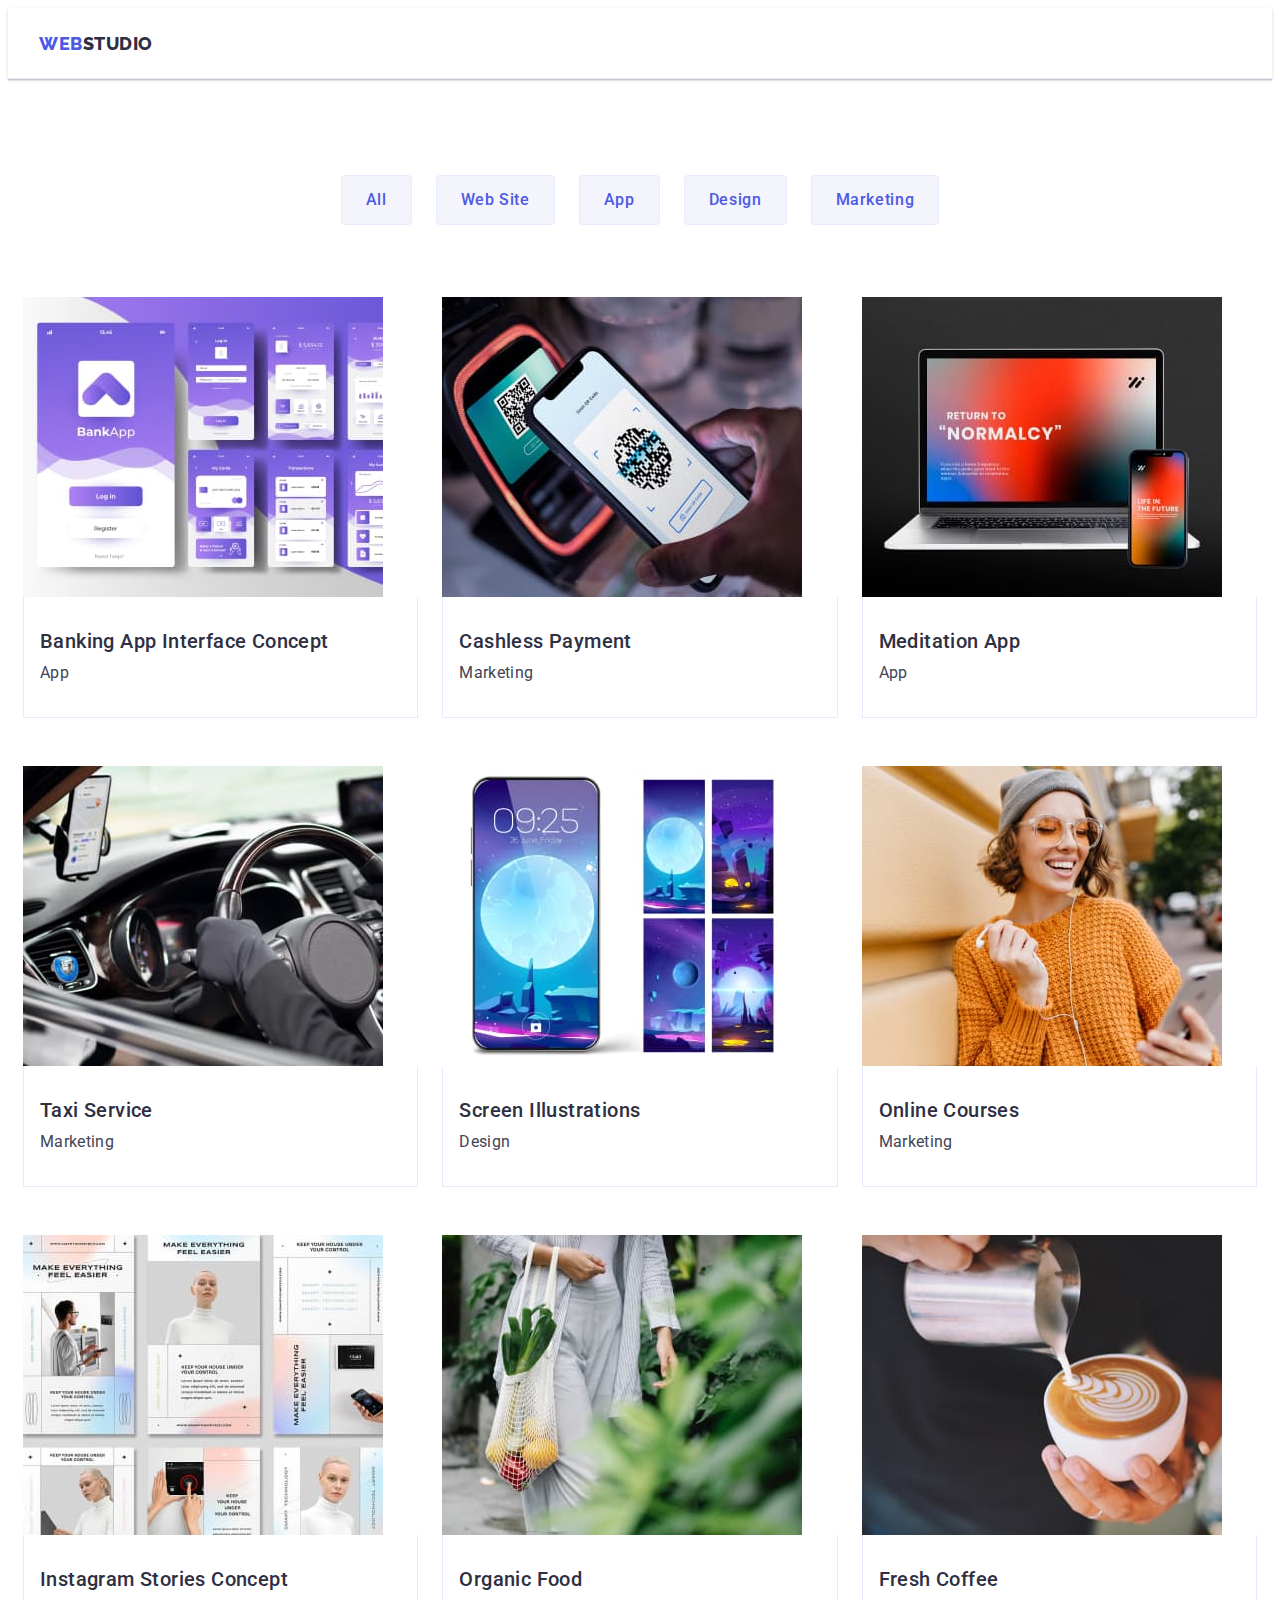
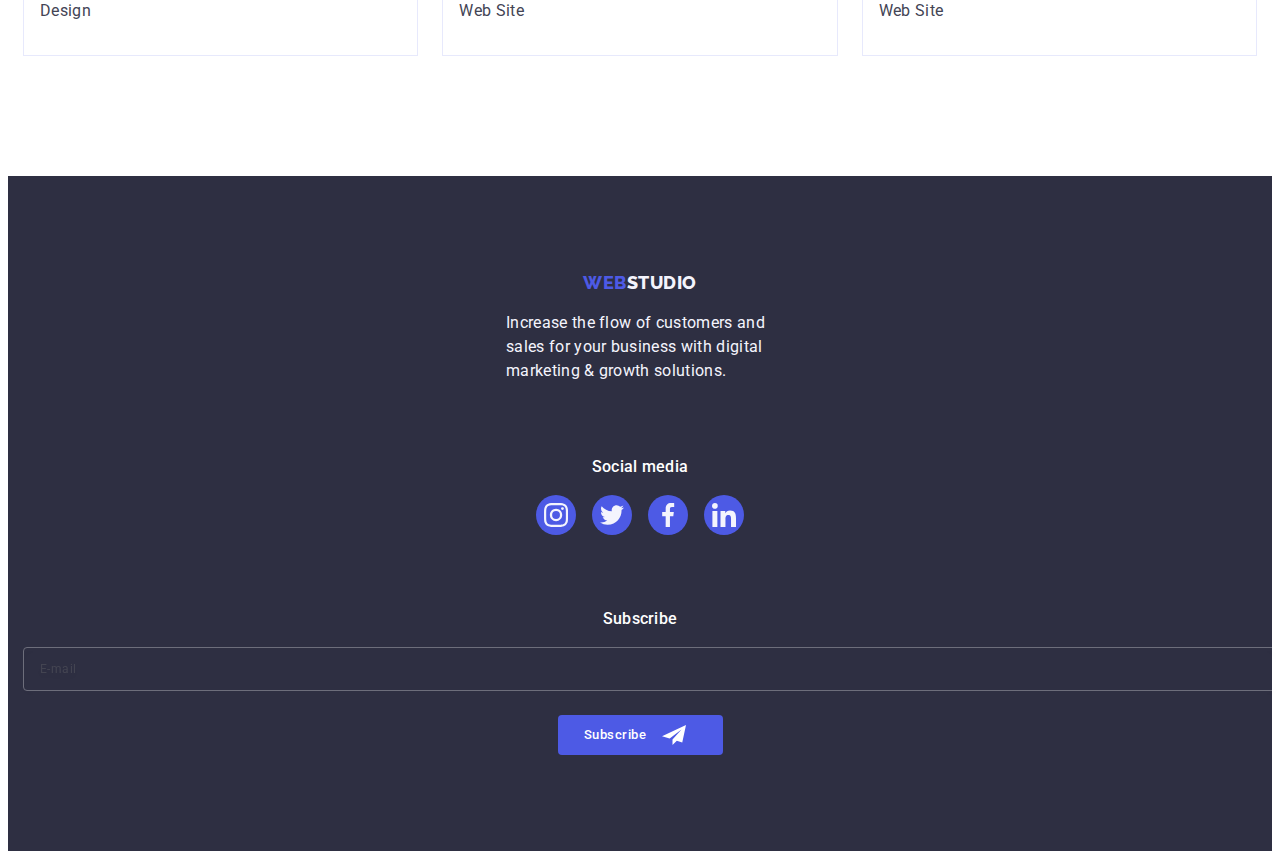
<file: portfolio.html>
<!DOCTYPE html>
<html lang="en">
  <head>
    <meta charset="UTF-8" />
    <meta http-equiv="X-UA-Compatible" content="IE=edge" />
    <meta name="viewport" content="width=device-width, initial-scale=1.0" />

    <link rel="preconnect" href="https://fonts.googleapis.com" />
    <link rel="preconnect" href="https://fonts.gstatic.com" crossorigin />
    <link
      href="https://fonts.googleapis.com/css2?family=Raleway:wght@800&family=Roboto:ital,wght@0,400;0,500;0,700;0,900;1,700&display=swap"
      rel="stylesheet"
    />
    <link
      rel="stylesheet"
      href="https://cdnjs.cloudflare.com/ajax/libs/modern-normalize/2.0.0/modern-normalize.min.css"
      integrity="sha512-4xo8blKMVCiXpTaLzQSLSw3KFOVPWhm/TRtuPVc4WG6kUgjH6J03IBuG7JZPkcWMxJ5huwaBpOpnwYElP/m6wg=="
      crossorigin="anonymous"
      referrerpolicy="no-referrer"
    />

    <link rel="stylesheet" href="./css/styles.css" />

    <title>Portfolio</title>
  </head>
  <body>
    <header class="head-conteiner">
      <div class="header container">
        <nav class="list header-nav">
          <a href="index.html" class="log link"
            >Web<span class="stud">Studio</span></a
          >

          <ul class="menu list">
            <li class="menu_head">
              <a href="./index.html" class="header-nav-list link">Studio</a>
            </li>
            <li class="menu_head">
              <a href="./portfolio.html" class="header-nav-list link nav-list-two">Portfolio</a
              >
            </li>
            <li class="menu_head">
              <a href="" class="header-nav-list link">Contacts</a>
            </li>
          </ul>
        </nav>

        <address class="address">
          <ul class="connect list">
            <li class="address-contakt">
              <a href="mailto:info@devstudio.com" class="contacts link"
                >info@devstudio.com</a
              >
            </li>
            <li>
              <a href="tel:+110001111111" class="contacts link"
                >+11 (000) 111-11-11</a
              >
            </li>
          </ul>
        </address>
      </div>
    </header>

    <main>
      <section class="portfolio">
        <div class="portfolio-content container">
          <h1 class="hero-title visually-hidden">What we have to you</h1>

          <ul class="list hero-list">
            <li><button type="button" class="btn-portfolio">All</button></li>
            <li><button type="button" class="btn-portfolio">Web Site</button></li>
            <li><button type="button" class="btn-portfolio">App</button></li>
            <li><button type="button" class="btn-portfolio">Design</button></li>
            <li><button type="button" class="btn-portfolio">Marketing</button></li>
          </ul>

          <ul class="list portfolio-list">
            <li class="portfolio-foto">
              <a href="" class="link portfolio-foto-link">
                <div class="portfolio-hover-conteiner">
                <img src="./images/banking.jpg" alt="banking" width="360" />
                <p class="portfolio-hover-text">
                  14 Stylish and User-Friendly App Design Concepts · Task Manager
                  App · Calorie Tracker App · Exotic Fruit Ecommerce App · Cloud
                  Storage App
                </p>
              </div>
                <div class="portfolio-text">
                  <h2 class="title-text">Banking App Interface Concept</h2>
                  <p class="list-filters-text">App</p>
                </div>
              </a>
            </li>

            <li class="portfolio-foto">
              <a href="" class="link portfolio-foto-link">
                <div class="portfolio-hover-conteiner">
                <img src="./images/cashless.jpg" alt="banking" width="360" />
                <p class="portfolio-hover-text">
                  14 Stylish and User-Friendly App Design Concepts · Task Manager
                  App · Calorie Tracker App · Exotic Fruit Ecommerce App · Cloud
                  Storage App
                </p>
              </div>
                <div class="portfolio-text">
                  <h2 class="title-text">Cashless Payment</h2>
                  <p class="list-filters-text">Marketing</p>
                </div>
              </a>
            </li>

            <li class="portfolio-foto">
              <a href="" class="link portfolio-foto-link">
                <div class="portfolio-hover-conteiner">
                <img src="./images/meditation.jpg" alt="banking" width="360" />
                <p class="portfolio-hover-text">
                  14 Stylish and User-Friendly App Design Concepts · Task Manager
                  App · Calorie Tracker App · Exotic Fruit Ecommerce App · Cloud
                  Storage App
                </p>
              </div>
                <div class="portfolio-text">
                  <h2 class="title-text">Meditation App</h2>
                  <p class="list-filters-text">App</p>
                </div>
                </a>
            </li>

            <li class="portfolio-foto">
              <a href="" class="link portfolio-foto-link">
                <div class="portfolio-hover-conteiner">
                <img src="./images/taxi.jpg" alt="banking" width="360" />
                <p class="portfolio-hover-text">
                14 Stylish and User-Friendly App Design Concepts · Task Manager
                App · Calorie Tracker App · Exotic Fruit Ecommerce App · Cloud
                Storage App
              </p>
              </div>
                <div class="portfolio-text">
                  <h2 class="title-text">Taxi Service</h2>
                  <p class="list-filters-text">Marketing</p>
                </div>
              </a>
            </li>

            <li class="portfolio-foto">
              <a href="" class="link portfolio-foto-link">
                <div class="portfolio-hover-conteiner">
                <img src="./images/screen.jpg" alt="banking" width="360" />
                <p class="portfolio-hover-text">
                  14 Stylish and User-Friendly App Design Concepts · Task Manager
                  App · Calorie Tracker App · Exotic Fruit Ecommerce App · Cloud
                  Storage App
                </p>
              </div>
                <div class="portfolio-text">
                  <h2 class="title-text">Screen Illustrations</h2>
                  <p class="list-filters-text">Design</p>
                </div>
              </a>
            </li>

            <li class="portfolio-foto">
              <a href="" class="link portfolio-foto-link">
                <div class="portfolio-hover-conteiner">
                <img src="./images/online.jpg" alt="banking" width="360" />
                <p class="portfolio-hover-text">
                  14 Stylish and User-Friendly App Design Concepts · Task Manager
                  App · Calorie Tracker App · Exotic Fruit Ecommerce App · Cloud
                  Storage App
                </p>
              </div>
                <div class="portfolio-text">
                  <h2 class="title-text">Online Courses</h2>
                  <p class="list-filters-text">Marketing</p>
                </div>
              </a>
            </li>

            <li class="portfolio-foto">
              <a href="" class="link portfolio-foto-link">
                <div class="portfolio-hover-conteiner">
                <img src="./images/instagram.jpg" alt="banking" width="360" />
                <p class="portfolio-hover-text">
                  14 Stylish and User-Friendly App Design Concepts · Task Manager
                  App · Calorie Tracker App · Exotic Fruit Ecommerce App · Cloud
                  Storage App
                </p>
              </div>
                <div class="portfolio-text">
                  <h2 class="title-text">Instagram Stories Concept</h2>
                  <p class="list-filters-text">Design</p>
                </div>
              </a>
            </li>

            <li class="portfolio-foto">
              <a href="" class="link portfolio-foto-link">
                <div class="portfolio-hover-conteiner">
                <img src="./images/oraganic.jpg" alt="banking" width="360" />
                <p class="portfolio-hover-text">
                  14 Stylish and User-Friendly App Design Concepts · Task Manager
                  App · Calorie Tracker App · Exotic Fruit Ecommerce App · Cloud
                  Storage App
                </p>
              </div>
                <div class="portfolio-text">
                  <h2 class="title-text">Organic Food</h2>
                  <p class="list-filters-text">Web Site</p>
                </div>
              </a>
            </li>

            <li class="portfolio-foto">
              <a href="" class="link portfolio-foto-link">
                <div class="portfolio-hover-conteiner">
                <img src="./images/fresh.jpg" alt="banking" width="360" />
                <p class="portfolio-hover-text">
                  14 Stylish and User-Friendly App Design Concepts · Task Manager
                  App · Calorie Tracker App · Exotic Fruit Ecommerce App · Cloud
                  Storage App
                </p>
              </div>
                <div class="portfolio-text">
                  <h2 class="title-text">Fresh Coffee</h2>
                  <p class="list-filters-text">Web Site</p>
                </div></a>
            </li>
          </ul>
        </div>
      </section>
    </main>

    <footer class="footer">
      <div class="footer-all container">
      <div class="conteiner-footer">
        <a href="index.html" class="logo-footer link"
          >Web<span class="stud">Studio</span></a
        >
          <p class="footer-text">
            Increase the flow of customers and sales for your business with
            digital marketing & growth solutions.
          </p>
        
      </div>
      <div class="footer-social">
        <p class="social-text">Social media</p>
        <ul class="fotter-list-icon">
          <li class="footer-icon">
            <a href="" class="footer-icon-link"
              ><svg class="footer-icons-media" width="24" height="24">
                <use href="./images/icons.svg#icon-instagram"></use></svg
            ></a>
          </li>
          <li class="footer-icon">
            <a href="" class="footer-icon-link"
              ><svg class="footer-icons-media" width="24" height="24">
                <use href="./images/icons.svg#icon-twitter"></use></svg
            ></a>
          </li>
          <li class="footer-icon">
            <a href="" class="footer-icon-link"
              ><svg class="footer-icons-media" width="24" height="24">
                <use href="./images/icons.svg#icon-facebook"></use></svg
            ></a>
          </li>
          <li class="footer-icon">
            <a href="" class="footer-icon-link"
              ><svg class="footer-icons-media" width="24" height="24">
                <use href="./images/icons.svg#icon-linkedin"></use></svg
            ></a>
          </li>
        </ul>
      </div>
      <div class="subscribe-conteiner">
        <p class="text-subscribe">Subscribe</p>
        <form class="input-subscribe-conteiner">
          <label class="input-footer-label">
        <input type="email" class="input-subscribe" placeholder="E-mail" name="e-mail" />
      </label>
        
        <button type="submit" class="subscribe-btn">Subscribe
          <svg class="icons-modal-subscribe" width="24" height="24">
            <use href="./images/icons.svg#icon-frame"></use>
          </svg>     
        </button>
      </form>
    </div>
    </div>
  </footer>
  </body>
</html>
</file>
<file: css/styles.css>
body{
    background-color: var(--white-color);
    font-family: "Roboto", sans-serif;
    color: var(--slate-color);
}

:root{
   --white-color: #FFFFFF;
   --navyblue-color: #2E2F42;
   --slate-color: #434455;
   --cornflower-color: #E7E9FC;
   --blue-color: #4D5AE5;
   --c-cloud: #F4F4FD;
   --c-ocean: #404BBF;
   --navyblue-modal: #2E2F42;
   --c-dairy: #FCFCFC;
   --c-grey: #8e8f99;
}

img{
    display: block;
}

h1,
h2,
h3,
h4,
h5,
h6,
p {
    margin-bottom: 0;
    margin-top: 0;
}

ul {
    margin-top: 0;
    margin-bottom: 0;
    padding-left: 0;
}

/**-------Header---------***/


.container {
    max-width: 100%;
    margin: 0 auto;
    padding-left: 15px;
    padding-right: 15px;
  }

.list{
    list-style: none;
}

.link{
    text-decoration: none;
}

.head-conteiner{
    box-shadow: 0px 1px 6px 0px rgba(46, 47, 66, 0.08), 0px 1px 1px 0px rgba(46, 47, 66, 0.16), 0px 2px 1px 0px rgba(46, 47, 66, 0.08);
    border-bottom: 1px solid var(--cornflower-color);
}

.header-nav-list{
    font-weight: 500;
    font-size: 16px;
    line-height: 1.5;
    letter-spacing: 0.02em;
    color: var(--navyblue-color);
    display: flex;
    padding-top: 24px;
    padding-bottom: 24px;
    position: relative;
    transition: color 250ms cubic-bezier(0.4, 0, 0.2, 1);
}

.menu, .address {
    display: none;
}

.log{
  font-family: "Raleway", sans-serif;
  font-weight: 800;
  font-size: 18px;
  line-height: 1.17;
  text-transform: uppercase;
  letter-spacing: 0.03em;
  color: var(--iris, #4D5AE5);
  /* margin-right: 76px;
  margin-left: 0;
  margin-bottom: 0; */
  padding-left: 16px;
  
}

.menu {
    display: none;
    gap: 40px;
}
.menu a:hover {
    color: #404BBF;
}

.menu a:focus {
     color: #404bbf;
}

.header-nav-list:active{
    color: #404BBF;
}

.nav-list-one {
    color: #404bbf;
    transition: color 250ms cubic-bezier(0.4, 0, 0.2, 1);
}

.nav-list-two {
    color: #404bbf; 
    transition: color 250ms cubic-bezier(0.4, 0, 0.2, 1);
}

.nav-list-one::after { 
    content: '';
    width: 100%;
    height: 4px;
    border-radius: 2px;
    bottom: -1px;
    background-color: var(--c-ocean);
    position: absolute;
    transform: translateY(0), translateX(0);
    transition: color 250ms cubic-bezier(0.4, 0, 0.2, 1);
}

.nav-list-two::after {
    content: '';
    width: 100%;
    height: 4px;
    border-radius: 2px;
    bottom: -1px;
    background-color: var(--c-ocean);
    position: absolute;
    transform: translateY(1000%), translateX(1000%);
    transition: color 250ms cubic-bezier(0.4, 0, 0.2, 1);
}

.connect{
    display: flex;
    gap: 40px;
}

.contacts{
    transition: color 250ms cubic-bezier(0.4, 0, 0.2, 1);
}

.address{
    display: none;
    list-style: none;
    font-style: normal;
}

.address a:hover{
    color: #404bbf;
}

.address a:focus{
    color: #404bbf;
}

.head-conteiner{
    box-shadow: 0px 1px 6px 0px rgba(46, 47, 66, 0.08), 0px 1px 1px 0px rgba(46, 47, 66, 0.16), 0px 2px 1px 0px rgba(46, 47, 66, 0.08);
    border-bottom: 1px solid var(--cornflower-color);
    padding-top: 25px;
    padding-bottom: 24px
}

.header{
    display: flex;
    justify-content: space-between;
    align-items: center;
}

.header-nav{
    display: flex;
    align-items: flex-start;
    justify-content: flex-start;
}

.header-nav-list{
    font-weight: 500;
    font-size: 16px;
    line-height: 1.5;
    letter-spacing: 0.02em;
    color: var(--navyblue-color);
    display: flex;
    padding-top: 24px;
    padding-bottom: 24px;
    position: relative;
    transition: color 250ms cubic-bezier(0.4, 0, 0.2, 1);
}

/**-------MOBILE-MENU---------***/

.mob-menu {
    display: flex;
    flex-direction: column;
    position: fixed;
    /* justify-content: space-between; */
    overflow: scroll;
    top: 0;
    left: 0;
    width: 100vw;
    height: 100vh;
    z-index: 2;
    transform: translateX(100%);
    transition: transform 250ms ease-in-out;
    padding: 24px 24px 40px 40px;
    background: var(--white-color);
    box-shadow: 0px 1px 6px 0px rgba(46, 47, 66, 0.08), 0px 1px 1px 0px rgba(46, 47, 66, 0.16), 0px 2px 1px 0px rgba(46, 47, 66, 0.08);
}

.mob-menu.is-open {
    transform: translateX(0);
  }

.menu-close {
    display: block;
    margin-left: auto;
}

.burger-open {
    border: 1px solid #ffffff;
    background-color: transparent;
}

.icon-hamburger {
    fill: var(--navyblue-color);
}

.icon-close {
    fill: var(--white-color);
}

.mob-menu-conteiner {
    margin-top: 32px;
    /* padding-bottom: 284px; */
}

.mob-menu-punkts:not(:last-child) {
    margin-bottom: 40px;
}

.mob-menu-link {
    font-family: "Roboto", sans-serif;
    font-size: 36px;
    font-weight: 700;
    line-height: 1.12;
    letter-spacing: 0.03em;
    text-transform: capitalize;
    color: var(--navyblue-color);
    text-decoration: none;
}

.mob-menu-link:hover,
.mob-menu-link:focus {
    color: var(--c-ocean);
}

.link-studio {
    color: var(--c-ocean);
}

.address-mob {
    margin-top: auto;
    padding-bottom: 48px;
}

.link-contakt-telefon {
    font-family: "Roboto", sans-serif;
    font-size: 36px;
    font-weight: 700;
    line-height: 1.12;
    letter-spacing: 0.03em;
    text-transform: capitalize;
    font-style: normal;
    text-decoration: none;
    color: var(--blue-color);
}

.link-contakt-mail {
    font-family: "Roboto", sans-serif;
    text-decoration: none;
    font-size: 20px;
    font-weight: 500;
    line-height: 1.2;
    letter-spacing: 0.004em;
    font-style: normal;
    color: var(--slate-color);
}

.contakts-mob-punkts:not(:last-child) {
    padding-bottom: 40px;
}

.social-mob {
    margin-top: auto;
    flex-direction: column;
    padding-top: 284px;
}

.list-icon-mob {
    display: flex;
    flex-direction: row;
    gap: 40px;
}

.menu-close {
    border-radius: 50%;
    border: 1px solid #E7E9FC;
}

.icon-close-icon {
    fill: var(--navyblue-color);
}

.list-social-mob {
    width: 40px;
    height: 40px;
}

.icons-list-mob {
    width: 100%;
    height: 100%;
    display: flex;
    align-items: center;
    justify-content: center;
    background-color: var(--c-ocean);
    border-radius: 50%;
}

/**-------Main-effec---------***/

.effec{
    background-image: linear-gradient(rgba(46, 47, 66, 0.70), rgba(46, 47, 66, 0.70)),
    url(../images/people-office-tablet.jpg);
    background-repeat: no-repeat;
    background-size: cover; 
    background-position: 50% 50%;
    background-color: var(--navyblue-color);
    flex-shrink: 0;
    flex-direction: column;
    align-items: flex-start;
    padding: 112px 54px;
    margin: 0 auto;
    transition: background-color 250ms cubic-bezier(0.4, 0, 0.2, 1);
}

.first-title{
    display: flex;
    flex-direction: column;
    margin: 0 auto;
}

.sol{   
    /* font-size: 56px;
    max-width: 496px;
    line-height: 1.07; */
    font-size: 36px;
    font-weight: 700;
    line-height: 1.11;
    max-width: 320px;
    font-family: "Roboto", sans-serif;
    letter-spacing: 0.02em;
    color: var(--white-color);
    text-align: center;
    margin: 0 auto;
    text-transform: capitalize;
}

.order{
    display: block;
    background-color: var(--blue-color);
    font-family: "Roboto", sans-serif;
    font-weight: 500;
    font-size: 16px;
    line-height: 1.5;
    letter-spacing: 0.04em;
    color: #ffffff;
    cursor: pointer;
    padding: 16px 32px;
    border-radius: 4px;
    box-shadow: 0px 4px 4px 0px rgba(0, 0, 0, 0.15);
    min-width: 169px;
    height: 56px;
    border: none;
    margin: 0 auto;
    margin-top: 72px;
    /* margin-top: 48px; */
    transition: background-color 250ms cubic-bezier(0.4, 0, 0.2, 1);;
}

.effec button:hover{
    background: var(--ocean, #404BBF);
}

.effec button:focus{
    background: var(--ocean, #404BBF);
}

.feature{
    font-size: 20px;
    font-family: "Roboto", sans-serif;
    font-weight: 500;
    line-height: 1.2;
    letter-spacing: 0.02em;
    color: var(--navyblue-color);
    display: flex;
    /*padding-top: 120px;
    /* padding-bottom: 120px; */
}

.visually-hidden {
    position: absolute;
    width: 1px;
    height: 1px;
    margin: -1px;
    border: 0;
    padding: 0;
    white-space: nowrap;
    clip-path: inset(100%);
    clip: rect(0 0 0 0);
    overflow: hidden;
}

.benefits-symboly {
    display: none;
    /* width: 264px;
    height: 112px;
    background-color: var(--c-cloud);
    display: flex;
    align-items: center;
    justify-content: center;
    border-radius: 4px;
    margin-bottom: 8px; */
}

.benefits-conteiner .benefits{
    margin-top: 0;
}

.benefits-punkts{
    /* width: calc((100% - 72px) / 3); */
    width: 100%;
}

.feature {
    padding: 96px 0;
}

.benefits{
    /* display: flex;
        /* align-items: flex-start; 
    gap: 24px;
    padding-left: 0; */
    gap: 72px;
    display: flex;
    flex-wrap: wrap;
}

.benefits-conteiner{
    align-items: center;
}

/* .benefits-title{
    margin-top: 0;
} */

.benefits-text{
    color: var(--slate-color);
    font-size: 16px;
    font-weight: 500;
    /* font-weight: 400; */
    font-family: "Roboto", sans-serif;
    line-height: 1.5;
    letter-spacing: 0.02em;
}




/**-------Monitor---------***/


.monitor{
    display: none;
    /* background: #FFF;*/
}

.title-monitor{
    margin-bottom: 72px;
}

.list-monitor{
    width: calc((100% - 48px) / 3);
}

.conteiner-divace{
    display: flex;
    align-items: flex-start;
    gap: 24px;
    padding-left: 0;
}

.namb{
    font-size: 36px;
    font-family: "Roboto", sans-serif;
    font-weight: 700;
    line-height: 1.11;
    letter-spacing: 0.02em;
    color: var(--navyblue-color);
    text-align: center;
    text-transform: capitalize;
    /*margin-bottom: 72px;*/
}

/**-------Team---------***/

.conteiner-team{
    display: flex;
    flex-direction: column;
}

.team-name {
    font-size: 20px;
    font-family: "Roboto", sans-serif;
    text-align: center;
    font-weight: 500;
    line-height: 1.2;
    letter-spacing: 0.04em;
    color: var(--navyblue-color);
    padding-bottom: 8px;
}

.star{
    line-height: 1.2;
    letter-spacing: 0.02em;
    font-weight: 700;
    font-family: "Roboto", sans-serif;
    font-size: 36px;
    color: var(--navyblue-color);
    /* font-size: 20px;
    font-weight: 500;
    margin-bottom: 8px; */
    /*margin-top: 32px;*/
    text-align: center; 
}

.team{
    background-color: #F4F4FD;
    padding: 96px 0;
}

.team-title{
   display: flex;
   align-items: center;
   margin: 0 auto;
   padding-bottom: 72px;
}

.team-list{
    display: flex;
    justify-content: center;
    align-items: center;
    flex-wrap: wrap;
    /*align-self: flex-start;
    gap: 24px;
    padding-left: 0; */
    gap: 72px;
}

.team-cards{
    width: 264px;
    background-color #FFFFFF;
    display: flex;
    flex-direction: column;
    justify-content: center;
    align-items: center;
    border-radius: 0px 0px 4px 4px;
    box-shadow: 0px 2px 1px 0px rgba(46, 47, 66, 0.08), 0px 1px 1px 0px rgba(46, 47, 66, 0.16), 0px 1px 6px 0px rgba(46, 47, 66, 0.08);
}

/*.team-conteiner-icon {
    display: flex;
    justify-content: center;
    align-items: center;
    margin-top: 8px;
}*/

.team-list-icon {
    display: flex;
    justify-content: center;
    align-items: center;
    gap: 24px;
    margin-top: 8px;
}

.team-list-social {
    width: 40px;
    height: 40px;
    background-color: #4D5AE5;
    border-radius: 50%;
    display: flex;
    align-items: center;
    justify-content: center;
}

.team-icons {
    fill: var(--c-cloud);  
}

.team-icons-list {
    border-radius: 50%;
    display: flex;
    justify-content: center;
    align-items: center;
    width: 100%;
    height: 100%;
    background-color: var(--blue-color);
    transition: background-color 250ms cubic-bezier(0.4, 0, 0.2, 1);
}

.team-icons-list:hover,
.team-icons-list:focus {
    background-color: #404bbf;
}


.conteiner-star{
    width: 264px;
    border-radius: 0px 0px 4px 4px;
    background: var(--white, #FFF);
    padding: 32px 0;
    box-shadow: 0px 2px 1px 0px rgba(46, 47, 66, 0.08), 0px 1px 1px 0px rgba(46, 47, 66, 0.16), 0px 1px 6px 0px rgba(46, 47, 66, 0.08);
}

.text-team{
    color: var(--slate-color);
    font-size: 16px;
    font-weight: 400;
    font-family: "Roboto", sans-serif;
    line-height: 1.5;
    letter-spacing: 0.02em;
    text-align: center;
}

ul{
    list-style-type: none;
}

.contacts{
    font-size: 16px;
    line-height: 1.5;
    letter-spacing: 0.02em;
    font-weight: 400;
    color: var(--slate-color);
}

.title-text{
    color:var(--navyblue-color);
    font-weight: 500;
    font-size: 20px;
    line-height: 1.2;
    letter-spacing: 0.02em;
    background: var(--white-color);
    margin-bottom: 8px;
}

/**-------Customers---------***/

.costumers {
    background-color: #FFF;
    padding: 96px 0;
}

.costumers-conteiner  {
    /*outline: 2px solid red;*/
}

.costumers-title {
    font-family: "Roboto", sans-serif;
    font-size: 36px;
    font-style: normal;
    font-weight: 700;
    letter-spacing: 0.72px;
    line-height: 1.11;
    text-transform: capitalize;
    margin-bottom: 72px;
    color: var(--navyblue-color);
    text-align: center;
} 

.list-costumers {
    display: flex;
    flex-wrap: wrap;
    align-items: center;
    justify-content: center;
    gap: 16px;
    row-gap: 72px;
}

.costumers-icon {
    fill: #8E8F99;  
    fill: currentColor;
}

.costumers-punkts {
    width: calc((100% - 16px) / 2);
    width: 190px;
    height: 88px;
    transition: border-color 250ms cubic-bezier(0.4, 0, 0.2, 1), color 250ms cubic-bezier(0.4, 0, 0.2, 1);
}

.costumers-link {
    width: 100%;
    height: 100%;
    border-radius: 4px;
    border: 1px solid #8E8F99;
    display: flex;
    justify-content: center;
    align-items: center;
    color: var(--c-grey);
    transition: border-color 250ms cubic-bezier(0.4, 0, 0.2, 1), color 250ms cubic-bezier(0.4, 0, 0.2, 1);
}

.costumers-link:hover {
    color: #404BBF;
    border-color: #404bbf;
}

.costumers-link:focus {
    color: #404BBF;
    border-color: #404bbf;
}

/**-------Footer---------***/

.footer {
    padding: 96px 0;
}

.conteiner-footer{
    display: flex;
    flex-direction: column;
    align-items: center;
    margin-bottom: 72px;
}

.footer-all {
    display: flex;
    flex-direction: column;
    justify-content: center;
    align-items: center;
    width: 100%;
}

.logo-footer{
    font-family: 'Raleway', sans-serif;
    font-weight: 800;
    font-size: 18px;
    line-height: 1.17;
    text-transform: uppercase;
    letter-spacing: 0.03em;
    color: var(--ocean,#4d5ae5);
    text-decoration: none; 
    margin-bottom: 17.5px;
    max-width: 115px;
}

.footer{
    display: flex;
    background: var(--navyblue-color);
    line-height: 1.17;
    letter-spacing: 0.03em;
    text-decoration: none;
    /* padding-top: 100px;
    padding-bottom: 100px; */
}

.footer .stud{
    color: var(--cloud, #F4F4FD);
    text-transform: uppercase;
    text-decoration: none;
}

.footer-text{
    font-weight: 400;
    font-size: 16px;
    font-family: "Roboto", sans-serif;
    line-height: 1.5;
    letter-spacing: 0.02em;
    color: var(--cloud, #F4F4FD);
    max-width: 268px;
    text-align: left;
}

.footer-social {
    display: flex;
    flex-direction: column;
    align-items: center;
    margin-bottom: 72px;
}

.fotter-list-icon {
    display: flex;
    margin-top: 16px;
    gap: 16px;
}

.footer-icons-media {
    fill: #F4F4FD;
}

.social-text {
    font-family: "Roboto", sans-serif;
    font-size: 16px;
    font-style: normal;
    font-weight: 500;
    line-height: 1.5;
    letter-spacing: 0.02em;
    color: var(--white-color);
    
}

.footer-icon {
    width: 40px;
    height: 40px;
}

.footer-icon-link {
    width: 100%;
    height: 100%;
    background-color: var(--blue-color);
    border-radius: 50%;
    display: flex;
    align-items: center;
    justify-content: center;
    transition: background-color 250ms cubic-bezier(0.4, 0, 0.2, 1);
}

.footer-icon-link:hover,
.footer-icon-link:focus {
    background-color: #31D0AA;
}

.stud{
    color: var(--navyblue-color);
}

.subscribe-conteiner {
    display: flex;
    flex-direction: column;
    justify-content: center;
    width: 100%;
}

.input-subscribe-conteiner {
    display: flex;
    flex-direction: column;
    align-items: center;
    gap: 24px;
}

.input-footer-label {
    width: 100%;
    gap: 24px;
    margin: 0;
}

.text-subscribe {
    color: var(--white-color);
    font-family: "Roboto", sans-serif;
    font-size: 16px;
    font-weight: 500;
    line-height: 1.5;
    letter-spacing: 0.02em;
    margin-bottom: 16px;
    text-align: center;
}

.input-subscribe {
    outline: transparent;
    opacity: 0.30000001192092896;
    width: 100%;
    height: 40px;
    border-radius: 4px;
    border: 1px solid var(--white-color);
    background-color: transparent;
    filter: drop-shadow(0px 4px 4px rgba(0, 0, 0, 0.15));
    padding-left: 16px;
    color: var(--white-color);
    font-family: "Roboto", sans-serif;
    font-style: normal;
    font-size: 12px;
    font-weight: 400;
    line-height: 1.5;
    letter-spacing: 0.04em;
}

.subscribe-btn {
    display: flex;
    align-items: center;
    justify-content: center;
    min-width: 165px;
    height: 40px;
    border-radius: 4px;
    background-color: #4D5AE5;
    border: none;
    font-family: "Roboto", sans-serif;
    font-weight: 500;
    line-height: 1.5;
    letter-spacing: 0.04em;
    color: var(--white-color);
    padding-right: 16px;
    cursor: pointer;
}

.icons-modal-subscribe {
    margin-left: 16px;
    fill: var(--white-color);
}

/**Hero-Potfolio--**/

 ul>li button{
    background-color: var(--cornflower-color);
    color: #4D5AE5;
    border: 1px solid #E7E9FC;
    font-weight: 700;
    list-style: none;
}

.portfolio{
    padding-top: 96px;
    padding-bottom: 120px;
}

.btn-portfolio{
    font-family: "Roboto", sans-serif;
    font-weight: 500;
    font-size: 16px;
    line-height: 1.5;
    letter-spacing: 0.04em;
    color: var(--ocean,#4d5ae5);
    background-color: var(--cloud, #F4F4FD);
    cursor: pointer;
    list-style: none;
    padding: 12px 24px;
    border-radius: 4px;
    transition: color 250ms cubic-bezier(0.4, 0, 0.2, 1), background-color 250ms cubic-bezier(0.4, 0, 0.2, 1), border-color 250ms cubic-bezier(0.4, 0, 0.2, 1), box-shadow 250ms cubic-bezier(0.4, 0, 0.2, 1);
}

.portfolio-foto-link {
    display: block;
    transition: box-shadow 250ms cubic-bezier(0.4, 0, 0.2, 1);
}

.portfolio-foto:hover {
    box-shadow: 0px 2px 1px rgba(46, 47, 66, 0.08), 0px 2px 1px rgba(46, 47, 66, 0.08), 0px 1px 6px rgba(46, 47, 66, 0.16);
}

.portfolio-foto:focus {
    box-shadow: 0px 1px 6px rgba(46, 47, 66, 0.08), 0px 1px 1px rgba(46, 47, 66, 0.16), 0px 2px 1px rgba(46, 47, 66, 0.08);
}

.list li button:active{
    background: #F4F4FD;
    color: #2E2F42;
    text-decoration: none;
}

.list li button:hover{
    background: #404BBF;
    color: #FFFFFF;
    text-decoration: none;
    border: 1px solid transparent;
    box-shadow: 0px 2px 2px 0px rgba(0, 0, 0, 0.12), 0px 2px 1px 0px rgba(0, 0, 0, 0.08), 0px 3px 1px 0px rgba(0, 0, 0, 0.10);
}

.list li button:focus{
    background-color: #404BBF;
    color: #FFFFFF;
    border: 1px solid transparent;
    box-shadow: 0px 2px 2px 0px rgba(0, 0, 0, 0.12), 0px 2px 1px 0px rgba(0, 0, 0, 0.08), 0px 3px 1px 0px rgba(0, 0, 0, 0.10);
}

.list-filters-text{
    font-family: 'Roboto', sans-serif;
    font-size: 16px;
    line-height: 1.5;
    letter-spacing: 0.02em;
    color:var(--slate-color);
}

/*.hero-buttons{
    display: flex;
    flex-direction: column;
}*/

.hero-title{
    text-align: center;
}

.hero-list{
    display: flex;
    align-items: center;
    flex-direction: row;
    gap: 24px;
    justify-content: center;
    margin-bottom: 72px;
}

.portfolio-cards{
    display: flex;
}

.portfolio-list{
    display: flex;
    flex-wrap: wrap;
    column-gap: 24px;
    row-gap: 48px;
    margin-top: 0;
    padding-left: 0;  
}

.portfolio-foto{
    width: calc((100% - 48px)/3);
    position: relative;
    overflow: hidden;
}

.portfolio-text{
    padding: 32px 16px;
    border: 1px solid #e7e9fc;
    border-top: none;
}
/*------HOVER-TEXT------*/

.portfolio-hover-text {
    position: absolute;
    height: 300px;
    padding-top: 40px;
    padding: 40px 32px;
    top: 0;
    left: 0;
    font-family: 'Roboto', sans-serif;
    font-size: 16px;
    font-weight: 400;
    line-height: 1.5;
    letter-spacing: 0.02em;
    color: var(--c-cloud);
    background-color: #4D5AE5;
    transform: translateY(100%);
    transition: transform 250ms cubic-bezier(0.4, 0, 0.2, 1);
}

.portfolio-foto-link:hover .portfolio-hover-text {
    transform: translateY(0%);
}
.portfolio-foto-link:focus .portfolio-hover-text {
    transform: translateY(0%);
}

.portfolio-hover-conteiner {
    overflow: hidden;
    position: relative;
}

.portfolio-foto:hover .portfolio-hover-text {
    transform: translateY(0);
}

/*------MODAL------*/

.backdrop{
    height: 100%;
    width: 100%;
    position: fixed;
    overflow: scroll;
    top: 0;
    left: 0;
    background-color: rgba(46, 47, 66, 0.40);
    transition: opacity 250ms cubic-bezier(0.4, 0, 0.2, 1), visibility 250ms cubic-bezier(0.4, 0, 0.2, 1);
}

.modal {
    padding: 72px 24px 24px 24px;
    max-width: 392px;
    min-height: 584px;
    border-radius: 4px;
    position: absolute;
    left: 50%;
    top: 10%;
    transform: translate(-50%) scale(1);
    transition: transform 250ms cubic-bezier(0.4, 0, 0.2, 1);
    background-color: var(--c-dairy);
    box-shadow: 0px 2px 1px 0px rgba(0, 0, 0, 0.20), 0px 1px 3px 0px rgba(0, 0, 0, 0.12), 0px 1px 1px 0px rgba(0, 0, 0, 0.14);
}

.btn-modal {
    display: flex;
    justify-content: center;
    align-items: center;
    width: 24px;
    height: 24px;
    padding: 0;
    position: absolute;
    top: 24px;
    right: 24px;
    stroke-width: 1px;
    border-radius: 50%;
    background-color: #E7E9FC;
    border: 1px solid rgba(0, 0, 0, 0.1);
    cursor: pointer;
    transition: background-color 250ms cubic-bezier(0.4, 0, 0.2, 1), border 250ms cubic-bezier(0.4, 0, 0.2, 1);

}

.btn-modal:hover,
.btn-modal:focus {
   background-color: #404bbf;
   border: none;
   fill: #ffffff;
}

.backdrop-icon {
    transition: fill 250ms cubic-bezier(0.4, 0, 0.2, 1);
}

.is-hidden {
    opacity: 0;
    visibility: hidden;
    pointer-events: none;
}

.login-form {
    display: flex;
    align-items: center;
    justify-content: center;
    flex-direction: column;
    position: relative;
}

.form-title {
    font-family: 'Roboto', sans-serif;
    font-size: 16px;
    font-weight: 500;
    line-height: 1.5; 
    letter-spacing: 0.02em;
    margin-bottom: 16px;
    text-align: center;
    color: var(--navyblue-color);

}

.input-modal {
    position: relative;
}

.input-punkts {
    padding-left: 38px;
    display: block;
    width: 100%;
    height: 40px;
    border-radius: 4px;
    border: 1px solid rgba(46, 47, 66, 0.4);
    outline: none;
    background-color: transparent;
    outline: transparent;
    transition: border-color 250ms cubic-bezier(0.4, 0, 0.2, 1);
}


.input-punkts:active,
.input-punkts:focus {
    border-color: var(--blue-color);
}

.input-punkts:focus + .icons-modal-form {
    fill: #4D5AE5;
}

.frame-input {
    display: block;
    flex-direction: column;
    font-size: 12px;
    line-height: 1.17;
    letter-spacing: 0.04em;
    font-family: 'Roboto', sans-serif;
    color: var(--c-grey);
    display: block;
    margin-bottom: 4px;
}

.conteiner-label {
    width: 100%;
    height: 58px;
    margin-bottom: 8px;
}

.icons-modal-form {
    position: absolute;
    left: 16px;
    top: 50%;
    transform: translateY(-50%);
    transition: fill 250ms cubic-bezier(0.4, 0, 0.2, 1);
}

.comment-conteiner {
    width: 100%;
    margin-bottom: 16px;
}

.comment-modal {
    padding: 8px 16px;
    background-color: transparent;
    width: 100%;
    height: 120px;
    border-radius: 4px;
    border: 1px solid rgba(46, 47, 66, 0.4);
    outline: transparent;
    padding-left: 16px;
    padding-top: 8px;
    font-family: 'Roboto', sans-serif;
    font-size: 12px;
    font-weight: 400;
    line-height: 1.17;
    letter-spacing: 0.04em;
    color: rgba(46, 47, 66, 0.4);
    resize: none;
    transition: border-color 250ms cubic-bezier(0.4, 0, 0.2, 1);
}

.comment-modal:hover,
.comment-modal:focus {
    border-color: #4D5AE5;
}

.checkbox-conteiner {
    width: 360px;
    margin-bottom: 24px;
}

.checkbox-modal {
    font-family: 'Roboto', sans-serif;
    font-size: 12px;
    font-style: normal;
    font-weight: 400;
    line-height: 1.17;
    letter-spacing: 0.04em;
    color: var(--c-grey);
    display: block;
}

.checkbox-btn {
    display: none;
}

.checkbox-icons {
    position: absolute;
}

.checkbox-link {
    color: var(--blue-color);
}

.checkbox-span {
    display: inline-flex;
    align-items: center;
    justify-content: center;
    width: 16px;
    height: 16px;
    border-radius: 2px;
    border: 1px solid rgba(46, 47, 66, 0.4);
    transition: background-color 250ms cubic-bezier(0.4, 0, 0.2, 1),
    fill 250ms cubic-bezier(0.4, 0, 0.2, 1),
    border 250ms cubic-bezier(0.4, 0, 0.2, 1);
    fill: transparent;
    margin-right: 4px;
}

.checkbox-btn:checked +.checkbox-modal .checkbox-span {
    background-color: var(--c-ocean);
    border: none;
    fill: var(--c-cloud);
}

.btn-send {
    display: block;
    border: none;
    min-width: 169px;
    height: 56px;
    border-radius: 4px;
    box-shadow: 0px 4px 4px 0px rgba(0, 0, 0, 0.15);
    background-color: #4D5AE5;
    transition: background-color 250ms cubic-bezier(0.4, 0, 0.2, 1);
    font-family: 'Roboto', sans-serif;
    font-size: 16px;
    font-weight: 500;
    line-height: 1.5;
    letter-spacing: 0.04em;
    color: var(--white-color);
    text-align: center;
    padding: 16px 32px;
    cursor: pointer;
}
</file>
